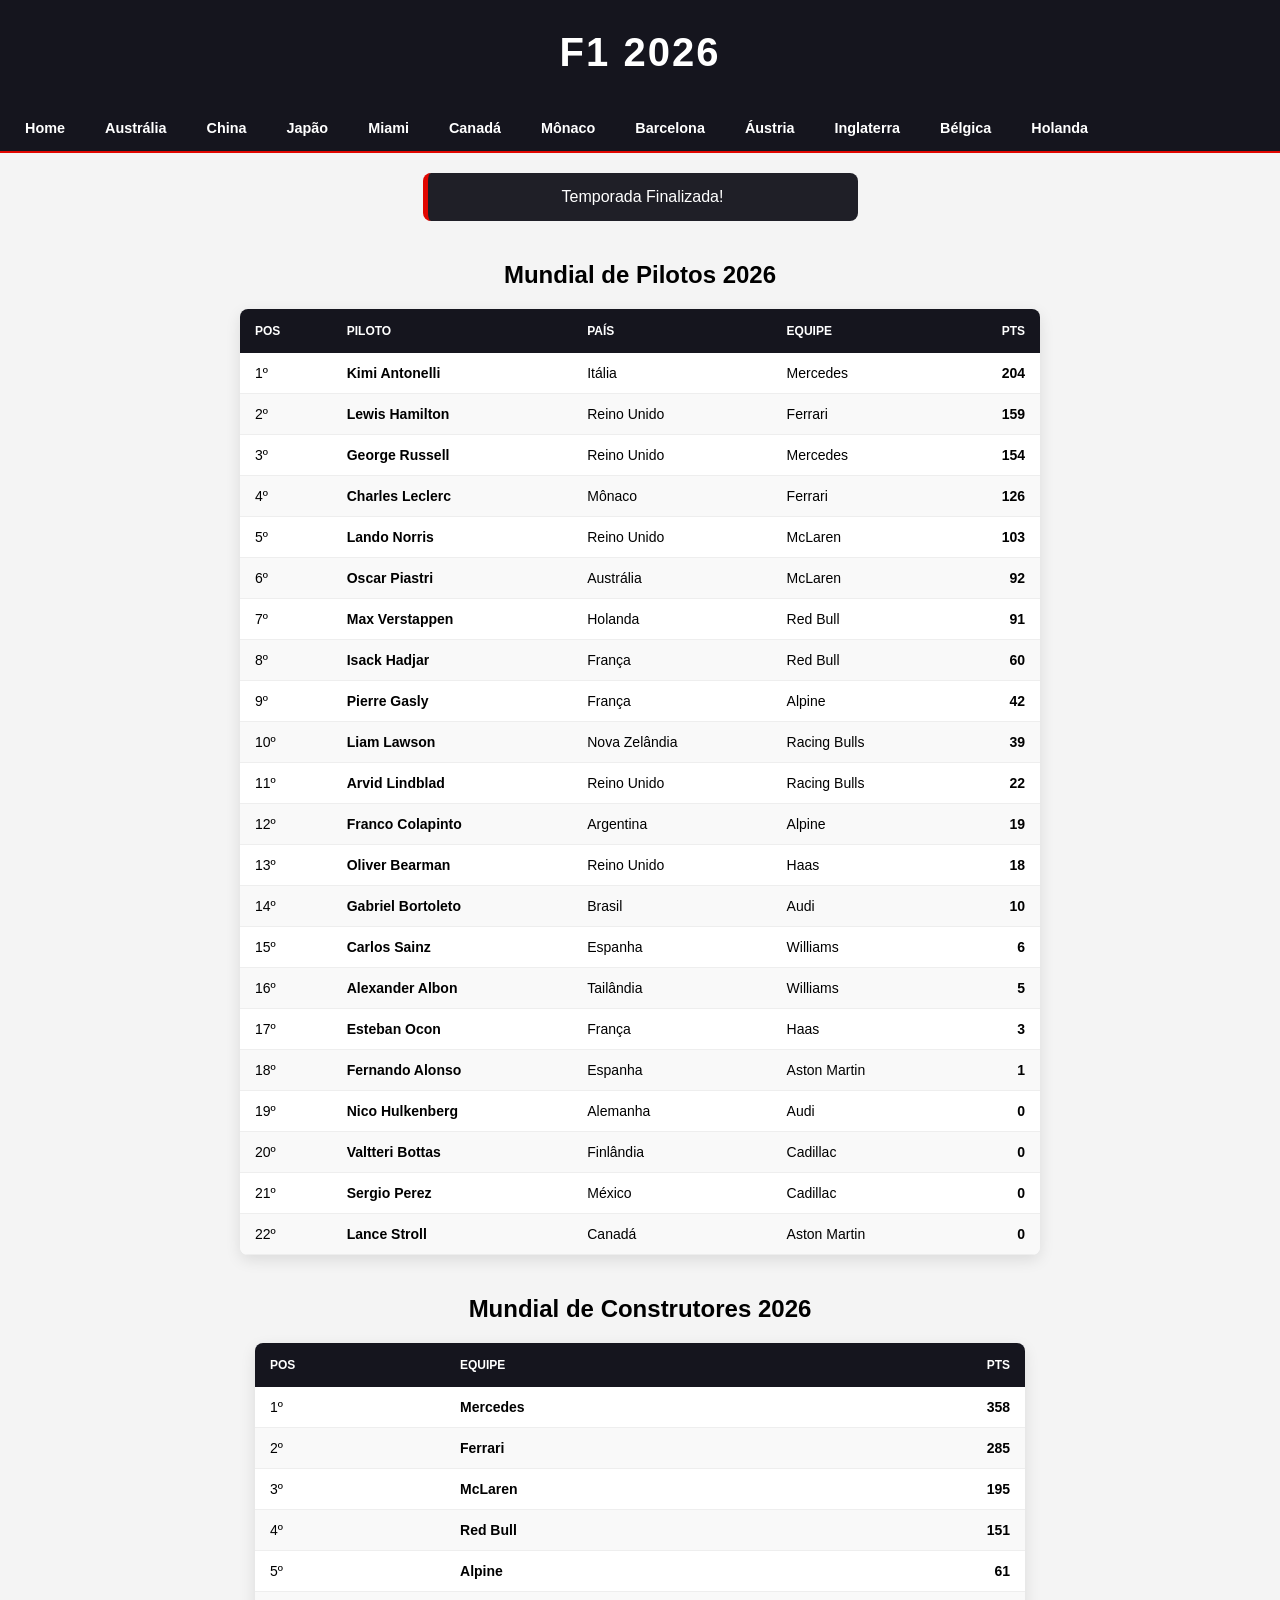
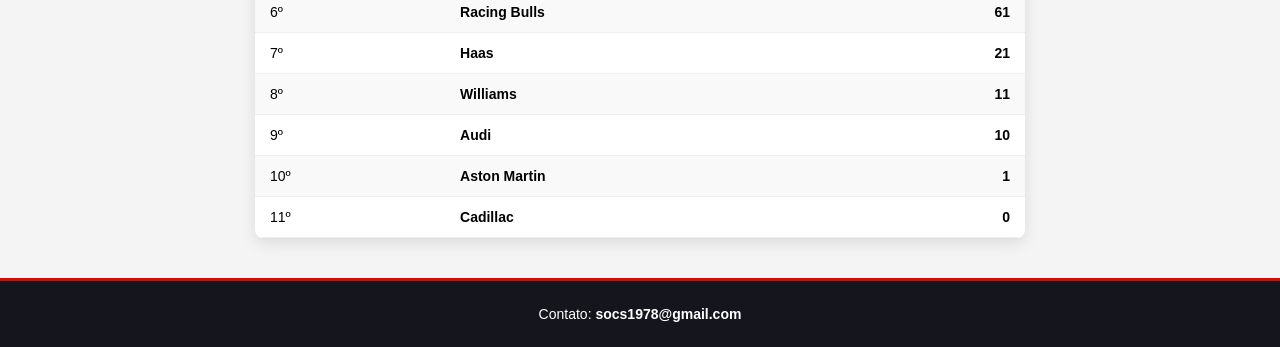
<file: index.html>
<!DOCTYPE html>
<html lang="pt-br">
<head>
    <meta charset="UTF-8">
    <meta name="viewport" content="width=device-width, initial-scale=1.0">
    <title>Classificação Geral - F1 2026</title> <!-- "Classificação" ativa a soma geral no script -->
    <link rel="stylesheet" href="css/estilo.css">
</head>
<body>

<header>
    <h1>F1 2026</h1>
</header>

<nav class="menu-etapas">
    <div class="scroll-container">
        <a href="index.html" class="active">Home</a>
        <!-- Repare no formato: etapa.html?gp=NOME_EXATO_DO_GP -->
        <a href="etapa.html?gp=Austrália">Austrália</a>
        <a href="etapa.html?gp=China">China</a>
        <a href="etapa.html?gp=Japão">Japão</a>
        <a href="etapa.html?gp=Miami">Miami</a>
        <a href="etapa.html?gp=Canadá">Canadá</a>
        <a href="etapa.html?gp=Mônaco">Mônaco</a>
        <a href="etapa.html?gp=Barcelona">Barcelona</a>
        <a href="etapa.html?gp=Áustria">Áustria</a>
        <a href="etapa.html?gp=Inglaterra">Inglaterra</a>
        <a href="etapa.html?gp=Inglaterra">Bélgica</a>
        <a href="etapa.html?gp=Holanda">Holanda</a>
    </div>
</nav>
<div id="countdown-container" class="countdown-box">
    <!-- O JS preencherá aqui -->
</div>

<div class="standings-container">
    <h2 style="text-align: center;">Mundial de Pilotos 2026</h2>
    <table id="tabela-pilotos">
        <thead>
            <tr>
                <th>Pos</th>
                <th>Piloto</th>
                <th>País</th> <!-- Alterado de Nacionalidade para País -->
                <th>Equipe</th>
                <th style="text-align: right;">PTS</th>
            </tr>
        </thead>
    

        <tbody id="corpo-tabela">
            <!-- Gerado dinamicamente pelo script.js -->
        </tbody>
    </table>
    <div class="standings-container">
    <h2 style="text-align: center;">Mundial de Construtores 2026</h2>
    <table id="tabela-construtores">
        <thead>
            <tr>
                <th>Pos</th>
                <th>Equipe</th>
                <th style="text-align: right;">PTS</th>
            </tr>
        </thead>
        <tbody id="corpo-tabela-construtores">
            <!-- Gerado dinamicamente pelo script.js -->
        </tbody>
    </table>
</div>
    
</div>

<!-- Scripts na pasta js/ -->
<script src="js/dados-corridas.js"></script>
<script src="js/script.js"></script>
<script src="js/countdown.js"></script>
<footer class="rodape-site">
    <div class="rodape-conteudo">
        
        <p>Contato: <strong>socs1978@gmail.com</strong></p>
        
    </div>
</footer>

</body>
</html>
</file>
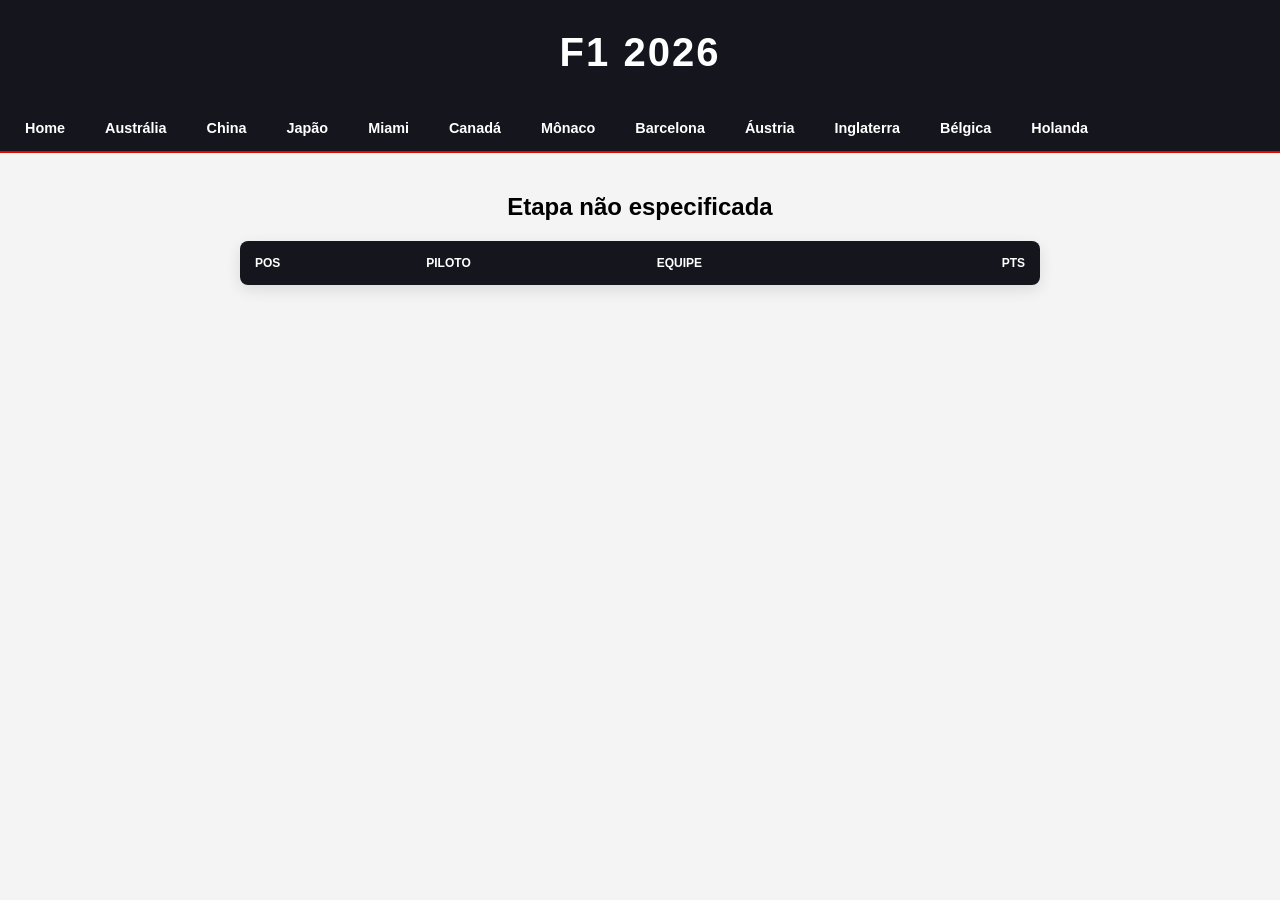
<file: etapa.html>
<!DOCTYPE html>
<html lang="pt-br">
<head>
    <meta charset="UTF-8">
    <meta name="viewport" content="width=device-width, initial-scale=1.0">
    <title>F1 2026 - Detalhes da Etapa</title>
    <link rel="stylesheet" href="css/estilo.css">
</head>
<body>

<header>
    <h1>F1 2026</h1>
</header>

<nav class="menu-etapas">
    <div class="scroll-container">
        <a href="index.html">Home</a>
        <!-- Os links agora passam o nome do GP como parâmetro -->
        <a href="etapa.html?gp=Austrália">Austrália</a>
        <a href="etapa.html?gp=China">China</a>
        <a href="etapa.html?gp=Japão">Japão</a>
        <a href="etapa.html?gp=Miami">Miami</a>
        <a href="etapa.html?gp=Canadá">Canadá</a>
        <a href="etapa.html?gp=Mônaco">Mônaco</a>
        <a href="etapa.html?gp=Barcelona">Barcelona</a>
        <a href="etapa.html?gp=Áustria">Áustria</a>
        <a href="etapa.html?gp=Inglaterra">Inglaterra</a>
        <a href="etapa.html?gp=Bélgica">Bélgica</a>
        <a href="etapa.html?gp=Holanda">Holanda</a>
</nav>

<div class="standings-container">
    <div class="header-gp">
        <h2 id="titulo-gp" style="text-align: center;">Carregando...</h2>
    </div>

    <table id="tabela-pilotos">
        <thead>
            <tr>
                <th>Pos</th>
                <th>Piloto</th>
                <th>Equipe</th>
                <th style="text-align: right;">PTS</th>
            </tr>
        </thead>
        <tbody id="corpo-tabela-dinamico">
            <!-- Dados inseridos via JS -->
        </tbody>
    </table>
</div>

<script src="js/dados-corridas.js"></script>
<script>
    document.addEventListener("DOMContentLoaded", () => {
    const params = new URLSearchParams(window.location.search);
    const nomeGP = params.get('gp');
    
    const titulo = document.getElementById("titulo-gp");
    const corpoTabela = document.getElementById("corpo-tabela-dinamico");

    if (!nomeGP) {
        titulo.innerText = "Etapa não especificada";
        return;
    }

    const dadosGP = resultados2026.find(r => r.gp === nomeGP);

    if (dadosGP) {
        titulo.innerText = `GP de ${nomeGP}`;
        
        // --- LÓGICA DE STATUS DA ETAPA ---
        const dataCorrida = new Date(dadosGP.data);
        const agora = new Date();
        
        // Criar um elemento para o aviso de status
        const statusAviso = document.createElement("div");
        statusAviso.style.textAlign = "center";
        statusAviso.style.marginBottom = "20px";
        statusAviso.style.padding = "10px";
        statusAviso.style.borderRadius = "5px";
        statusAviso.style.fontWeight = "bold";

        if (agora > dataCorrida) {
            statusAviso.innerText = "✓ Esta etapa já foi realizada";
            statusAviso.style.backgroundColor = "#d4edda"; // Verde claro
            statusAviso.style.color = "#155724";
        } else {
            statusAviso.innerText = "⌛ Esta etapa ainda não aconteceu";
            statusAviso.style.backgroundColor = "#fff3cd"; // Amarelo claro
            statusAviso.style.color = "#856404";
        }
        
        // Insere o aviso logo abaixo do título
        titulo.parentNode.insertBefore(statusAviso, titulo.nextSibling);
        // ---------------------------------

        const resultadosFinais = dadosGP.resultados.map(res => {
            const infoPiloto = dbPilotos[res.id];
            const pontosSprint = dadosGP.sprint?.find(s => s.id === res.id)?.pontos || 0;
            
            return {
                nome: infoPiloto ? infoPiloto.nome : "Piloto Desconhecido",
                equipe: infoPiloto ? infoPiloto.equipe : "---",
                total: res.pontos + pontosSprint,
                temSprint: pontosSprint > 0
            };
        });

        resultadosFinais.sort((a, b) => b.total - a.total);

        corpoTabela.innerHTML = resultadosFinais.map((res, index) => `
            <tr>
                <td>${index + 1}º</td>
                <td><strong>${res.nome}</strong></td>
                <td>${res.equipe}</td>
                <td style="text-align: right; font-weight: bold;">
                    ${res.total}
                    ${res.temSprint ? `<small style="display:block; font-size:10px; color:gray;">(Inclui Sprint)</small>` : ''}
                </td>
            </tr>
        `).join('');
    } else {
        titulo.innerText = "Dados não encontrados";
        corpoTabela.innerHTML = `<tr><td colspan="4" style="text-align:center">Resultados ainda não cadastrados.</td></tr>`;
    }
});

</script>


</body>
</html>
</file>
<file: css/estilo.css>
/* estilo.css */
body {
    margin: 0;
    font-family: 'Segoe UI', Arial, sans-serif;
    background-color: #f4f4f4;
}

header {
    background-color: #15151e;
    color: white;
    padding: 30px 15px;
    text-align: center;
}

.countdown-box {
    background: #1f1f27;
    color: white;
    text-align: center;
    padding: 15px;
    border-radius: 8px;
    margin: 20px auto;
    max-width: 400px;
    border-left: 5px solid #e10600;
    font-family: 'Titillium Web', sans-serif;
}

.timer span {
    font-size: 1.5rem;
    font-weight: bold;
    margin: 0 5px;
    color: #e10600;
}

.proximo-alerta {
    text-transform: uppercase;
    font-size: 0.8rem;
    letter-spacing: 1px;
    margin-bottom: 5px;
}


.menu-etapas {
    background-color: #15151e; /* Tom oficial F1 */
    padding: 10px 0;
    border-bottom: 2px solid #e10600;
}

.scroll-container {
    display: flex;
    overflow-x: auto;
    white-space: nowrap;
    padding: 0 15px;
    gap: 20px;
    scrollbar-width: thin; /* Para Firefox */
}

/* Estilo da barra de rolagem para Chrome/Edge */
.scroll-container::-webkit-scrollbar {
    height: 4px;
}

.scroll-container::-webkit-scrollbar-thumb {
    background: #e10600;
    border-radius: 10px;
}

.menu-etapas a {
    color: white;
    text-decoration: none;
    font-family: sans-serif;
    font-size: 0.9rem;
    font-weight: bold;
    padding: 5px 10px;
    transition: 0.3s;
}

.menu-etapas a:hover {
    color: #e10600;
    background: rgba(255, 255, 255, 0.1);
    border-radius: 5px;
}


h1 {
    margin: 0;
    font-size: clamp(1.8rem, 8vw, 2.5rem); /* Fonte diminui em telas menores */
    letter-spacing: 2px;
    text-transform: uppercase;
}

.menu-f1 {
    background-color: #e10600;
    padding: 10px 0;
    box-shadow: 0 4px 6px rgba(0,0,0,0.1);
    position: sticky; /* O menu gruda no topo ao rolar */
    top: 0;
    z-index: 1000;
}

.menu-f1 ul {
    list-style: none;
    margin: 0;
    padding: 0 10px;
    display: flex;
    justify-content: center;
    flex-wrap: wrap; /* Essencial para smartphones */
    gap: 15px;
}

.menu-f1 a {
    color: white;
    text-decoration: none;
    font-weight: bold;
    font-size: 13px;
    text-transform: uppercase;
    display: inline-block;
    padding: 8px 4px;
    transition: 0.3s;
}

/* Tabela de Classificação */
.standings-container {
    max-width: 800px;
    margin: 40px auto;
    padding: 0 15px;
}

table {
    width: 100%;
    border-collapse: collapse;
    background: white;
    box-shadow: 0 5px 15px rgba(0,0,0,0.1);
    border-radius: 8px;
    overflow: hidden;
}

th {
    background-color: #15151e;
    color: white;
    text-transform: uppercase;
    font-size: 12px;
    padding: 15px;
    text-align: left;
}

td {
    padding: 12px 15px;
    border-bottom: 1px solid #eee;
    font-size: 14px;
}

tr:nth-child(even) { background-color: #f9f9f9; }
tr:hover { background-color: #f1f1f1; }

.pos { font-weight: bold; width: 50px; }
.pts { font-weight: bold; text-align: right; color: #e10600; }

@media (max-width: 480px) {
    th:nth-child(3), td:nth-child(3) { display: none; } /* Esconde equipe no celular */
}


/* Ajustes específicos para Celulares (telas menores que 600px) */
@media (max-width: 600px) {
    .menu-f1 ul {
        gap: 10px; /* Diminui o espaço entre links */
    }

    .menu-f1 a {
        font-size: 11px; /* Letra menor no celular */
        padding: 10px 5px; /* Área de toque maior */
    }
}

.rodape-site {
    background-color: #15151e; /* Preto padrão F1 */
    color: white;
    text-align: center;
    padding: 20px 0;
    margin-top: 40px;
    border-top: 3px solid #e10600; /* Linha vermelha detalhe F1 */
    font-family: sans-serif;
}

.rodape-conteudo p {
    margin: 5px 0;
    font-size: 14px;
}

.redes-sociais a {
    color: #e10600;
    text-decoration: none;
    margin: 0 5px;
    font-weight: bold;
}

.redes-sociais a:hover {
    text-decoration: underline;
}
</file>
